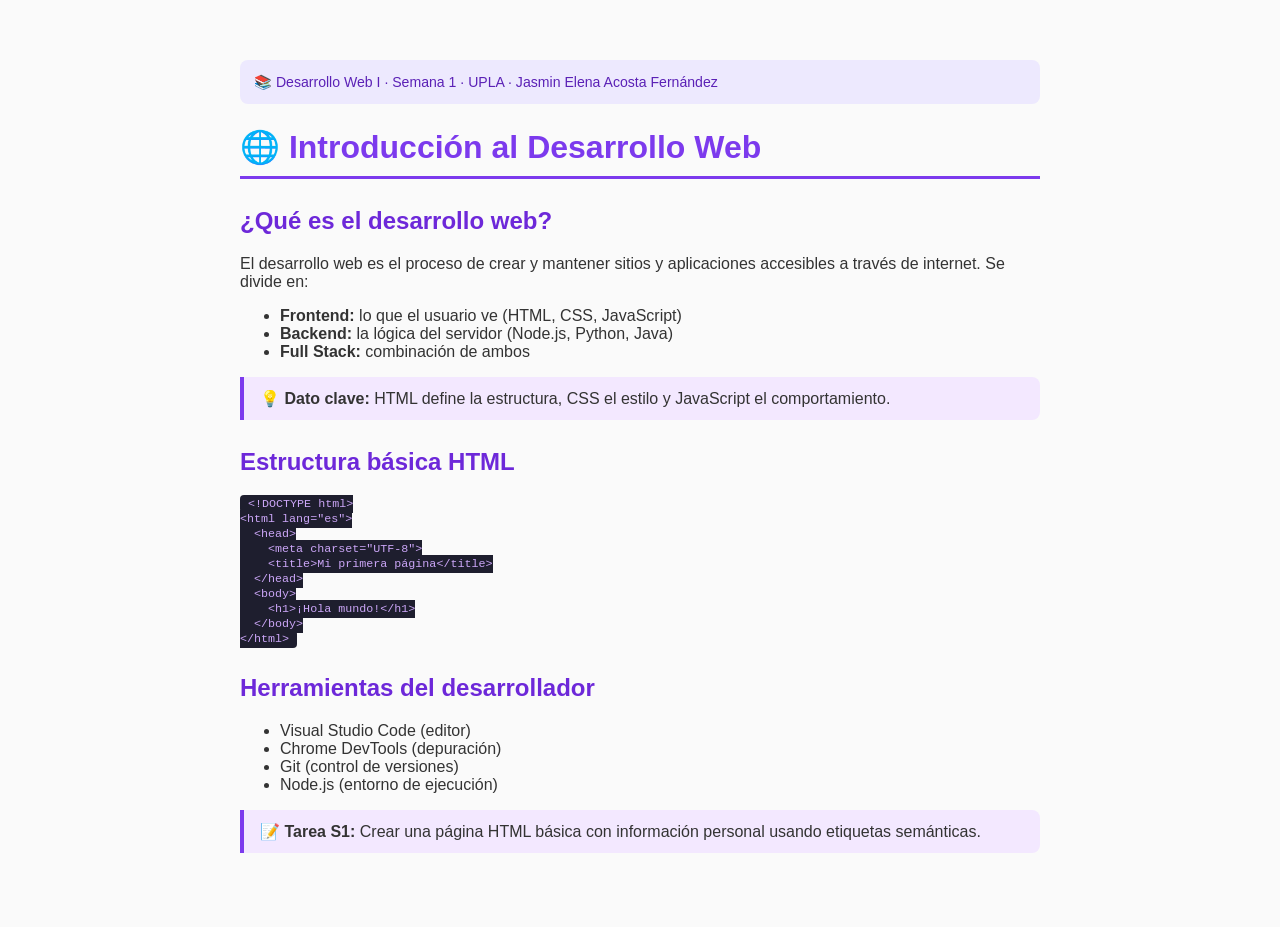
<file: recursos/uploads/proyectos/Desarrollo Web I/semana-1/introduccion_web.html>
<!DOCTYPE html>
<html lang="es">
<head>
  <meta charset="UTF-8">
  <title>Introducción al Desarrollo Web</title>
  <style>
    body { font-family: 'Segoe UI', sans-serif; max-width: 800px; margin: 40px auto; padding: 20px; color: #333; background: #fafafa; }
    h1 { color: #7c3aed; border-bottom: 3px solid #7c3aed; padding-bottom: 10px; }
    h2 { color: #6d28d9; margin-top: 28px; }
    .highlight { background: #f3e8ff; border-left: 4px solid #7c3aed; padding: 12px 16px; border-radius: 0 8px 8px 0; margin: 14px 0; }
    code { background: #1e1e2e; color: #cba6f7; padding: 2px 8px; border-radius: 4px; font-size: 0.9em; }
    .meta { background: #ede9fe; padding: 14px; border-radius: 8px; font-size: 0.88em; color: #5b21b6; margin-bottom: 24px; }
  </style>
</head>
<body>
  <div class="meta">📚 Desarrollo Web I · Semana 1 · UPLA · Jasmin Elena Acosta Fernández</div>
  <h1>🌐 Introducción al Desarrollo Web</h1>

  <h2>¿Qué es el desarrollo web?</h2>
  <p>El desarrollo web es el proceso de crear y mantener sitios y aplicaciones accesibles a través de internet. Se divide en:</p>
  <ul>
    <li><strong>Frontend:</strong> lo que el usuario ve (HTML, CSS, JavaScript)</li>
    <li><strong>Backend:</strong> la lógica del servidor (Node.js, Python, Java)</li>
    <li><strong>Full Stack:</strong> combinación de ambos</li>
  </ul>

  <div class="highlight">
    💡 <strong>Dato clave:</strong> HTML define la estructura, CSS el estilo y JavaScript el comportamiento.
  </div>

  <h2>Estructura básica HTML</h2>
  <pre><code>&lt;!DOCTYPE html&gt;
&lt;html lang="es"&gt;
  &lt;head&gt;
    &lt;meta charset="UTF-8"&gt;
    &lt;title&gt;Mi primera página&lt;/title&gt;
  &lt;/head&gt;
  &lt;body&gt;
    &lt;h1&gt;¡Hola mundo!&lt;/h1&gt;
  &lt;/body&gt;
&lt;/html&gt;</code></pre>

  <h2>Herramientas del desarrollador</h2>
  <ul>
    <li>Visual Studio Code (editor)</li>
    <li>Chrome DevTools (depuración)</li>
    <li>Git (control de versiones)</li>
    <li>Node.js (entorno de ejecución)</li>
  </ul>

  <div class="highlight">
    📝 <strong>Tarea S1:</strong> Crear una página HTML básica con información personal usando etiquetas semánticas.
  </div>
</body>
</html>
</file>
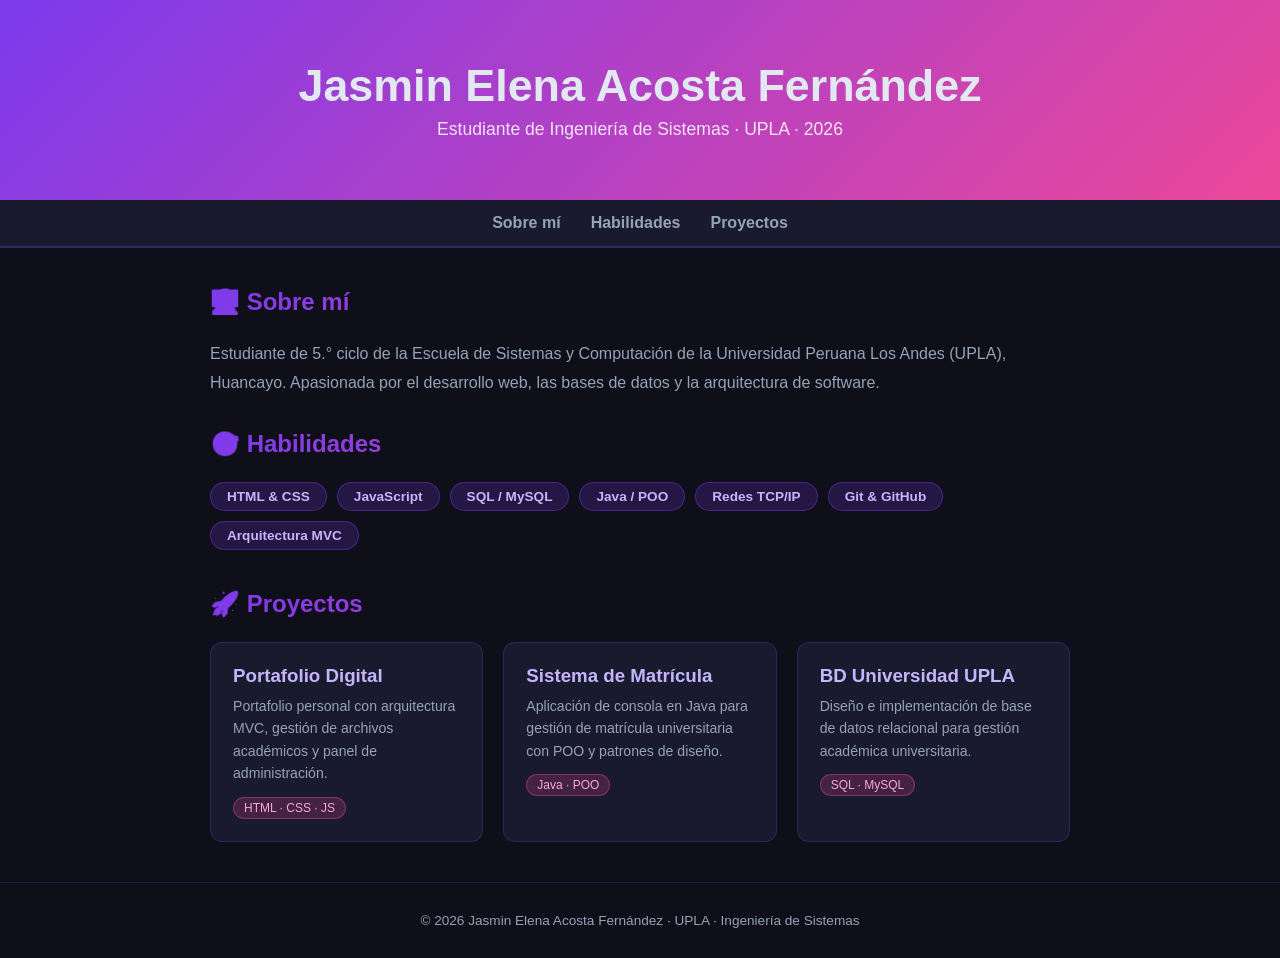
<file: recursos/uploads/proyectos/Desarrollo Web I/semana-5/mi_portfolio.html>
<!DOCTYPE html>
<html lang="es">
<head>
  <meta charset="UTF-8">
  <meta name="viewport" content="width=device-width, initial-scale=1.0">
  <title>Portfolio | Jasmin Acosta</title>
  <style>
    :root {
      --primary: #7c3aed;
      --secondary: #ec4899;
      --bg: #0f0f1a;
      --card: #1a1a2e;
      --text: #e2e8f0;
      --text-muted: #94a3b8;
    }
    * { box-sizing: border-box; margin: 0; padding: 0; }
    body { font-family: 'Segoe UI', sans-serif; background: var(--bg); color: var(--text); }

    header {
      background: linear-gradient(135deg, var(--primary), var(--secondary));
      padding: 60px 40px;
      text-align: center;
    }
    header h1 { font-size: 2.8rem; margin-bottom: 8px; }
    header p  { color: rgba(255,255,255,.85); font-size: 1.1rem; }

    nav {
      background: var(--card);
      display: flex; justify-content: center; gap: 30px;
      padding: 14px; border-bottom: 2px solid rgba(124,58,237,.3);
    }
    nav a {
      color: var(--text-muted); text-decoration: none;
      font-weight: 600; transition: color .2s;
    }
    nav a:hover { color: var(--primary); }

    .container { max-width: 900px; margin: 0 auto; padding: 40px 20px; }

    .section-title {
      font-size: 1.5rem; margin-bottom: 24px;
      background: linear-gradient(135deg, var(--primary), var(--secondary));
      -webkit-background-clip: text; -webkit-text-fill-color: transparent;
      background-clip: text;
    }

    .skills { display: flex; flex-wrap: wrap; gap: 10px; margin-bottom: 40px; }
    .skill-tag {
      background: rgba(124,58,237,.2); border: 1px solid rgba(124,58,237,.4);
      color: #c4b5fd; padding: 6px 16px; border-radius: 999px;
      font-size: .85rem; font-weight: 600;
    }

    .projects { display: grid; grid-template-columns: repeat(auto-fill, minmax(260px,1fr)); gap: 20px; }
    .project-card {
      background: var(--card); border: 1px solid rgba(124,58,237,.25);
      border-radius: 12px; padding: 22px;
      transition: transform .2s, box-shadow .2s;
    }
    .project-card:hover { transform: translateY(-4px); box-shadow: 0 12px 30px rgba(124,58,237,.2); }
    .project-card h3 { color: #c4b5fd; margin-bottom: 8px; }
    .project-card p  { color: var(--text-muted); font-size: .88rem; line-height: 1.6; }
    .project-badge {
      display: inline-block; margin-top: 12px;
      background: rgba(236,72,153,.2); border: 1px solid rgba(236,72,153,.4);
      color: #f9a8d4; font-size: .75rem; padding: 3px 10px; border-radius: 999px;
    }

    footer {
      text-align: center; padding: 30px;
      color: var(--text-muted); font-size: .85rem;
      border-top: 1px solid rgba(124,58,237,.2);
    }
  </style>
</head>
<body>
<header>
  <h1>Jasmin Elena Acosta Fernández</h1>
  <p>Estudiante de Ingeniería de Sistemas · UPLA · 2026</p>
</header>
<nav>
  <a href="#sobre">Sobre mí</a>
  <a href="#skills">Habilidades</a>
  <a href="#proyectos">Proyectos</a>
</nav>
<div class="container">
  <section id="sobre">
    <h2 class="section-title">👩‍💻 Sobre mí</h2>
    <p style="color:var(--text-muted);line-height:1.8;margin-bottom:32px">
      Estudiante de 5.° ciclo de la Escuela de Sistemas y Computación de la
      Universidad Peruana Los Andes (UPLA), Huancayo. Apasionada por el
      desarrollo web, las bases de datos y la arquitectura de software.
    </p>
  </section>
  <section id="skills">
    <h2 class="section-title">🎯 Habilidades</h2>
    <div class="skills">
      <span class="skill-tag">HTML & CSS</span>
      <span class="skill-tag">JavaScript</span>
      <span class="skill-tag">SQL / MySQL</span>
      <span class="skill-tag">Java / POO</span>
      <span class="skill-tag">Redes TCP/IP</span>
      <span class="skill-tag">Git & GitHub</span>
      <span class="skill-tag">Arquitectura MVC</span>
    </div>
  </section>
  <section id="proyectos">
    <h2 class="section-title">🚀 Proyectos</h2>
    <div class="projects">
      <div class="project-card">
        <h3>Portafolio Digital</h3>
        <p>Portafolio personal con arquitectura MVC, gestión de archivos académicos y panel de administración.</p>
        <span class="project-badge">HTML · CSS · JS</span>
      </div>
      <div class="project-card">
        <h3>Sistema de Matrícula</h3>
        <p>Aplicación de consola en Java para gestión de matrícula universitaria con POO y patrones de diseño.</p>
        <span class="project-badge">Java · POO</span>
      </div>
      <div class="project-card">
        <h3>BD Universidad UPLA</h3>
        <p>Diseño e implementación de base de datos relacional para gestión académica universitaria.</p>
        <span class="project-badge">SQL · MySQL</span>
      </div>
    </div>
  </section>
</div>
<footer>© 2026 Jasmin Elena Acosta Fernández · UPLA · Ingeniería de Sistemas</footer>
</body>
</html>
</file>
